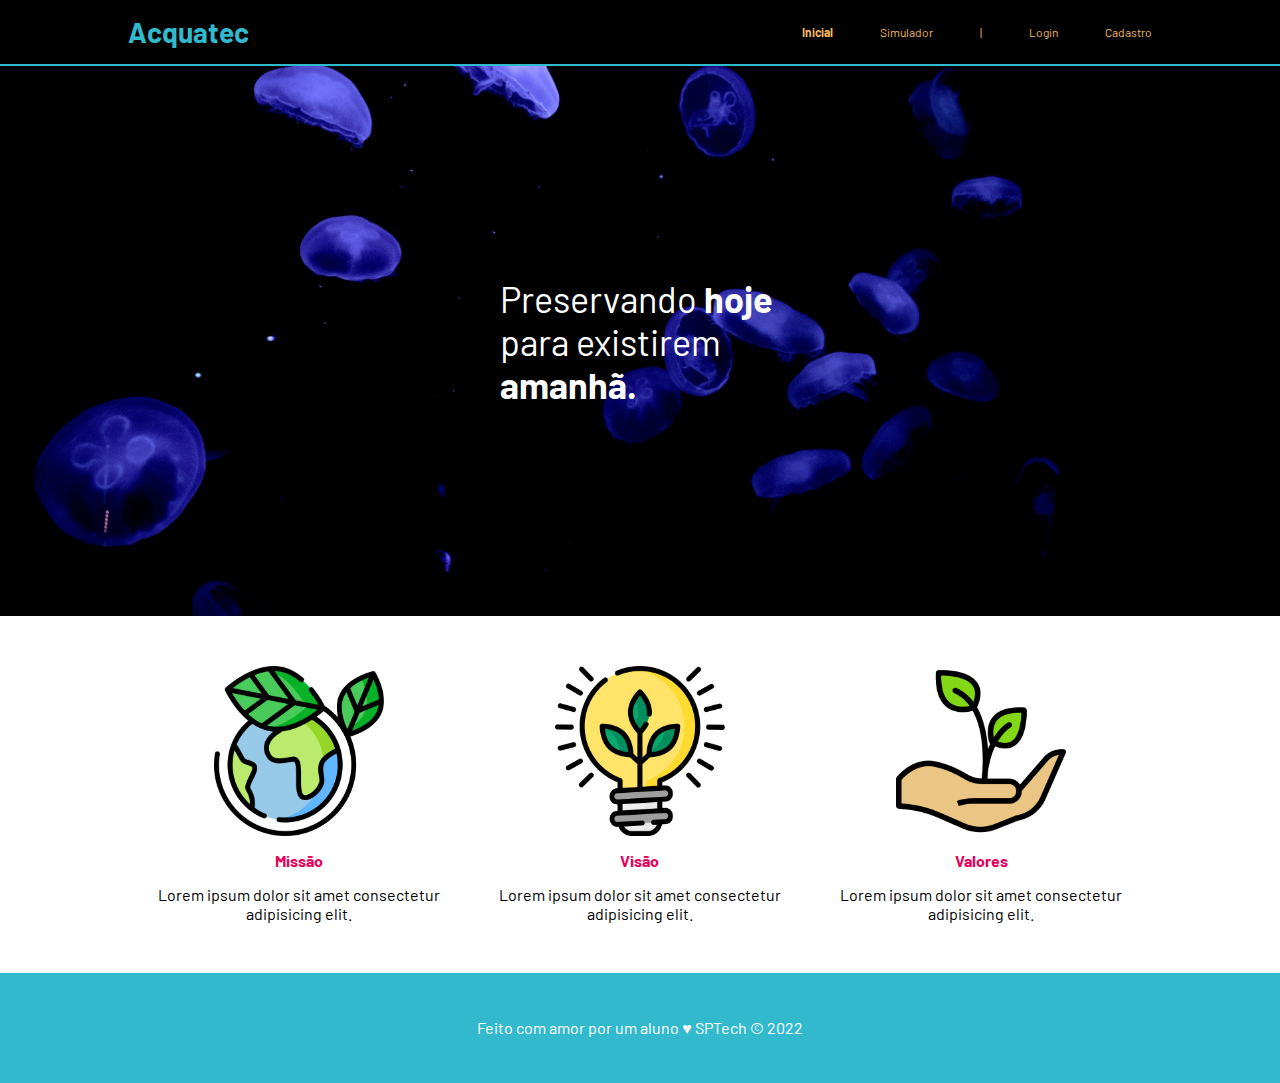
<file: index.html>
<!DOCTYPE html>
<html lang="pt-br">
<head>
    <meta charset="UTF-8">
    <meta http-equiv="X-UA-Compatible" content="IE=edge">
    <meta name="viewport" content="width=device-width, initial-scale=1.0">
    <title>Acquatec</title>
    <link rel="stylesheet" href="estilo.css">
    <link rel="stylesheet" href="estilo-gerais.css">
</head>
<body>
    <header>
        <div class="container">
            <div class="titulo">
                <h1>Acquatec</h1>
            </div>
            <div class="navegacao">
                <ul>
                    <li class="agora"><a href="index.html">Inicial</a></li>
                    <li><a href="">Simulador</a></li>
                    <li>|</li>
                    <li><a href="login.html">Login</a></li>
                    <li><a href="cadastro.html">Cadastro</a></li>
                </ul>
            </div>
        </div>
    </header>

    <main>
        <div class="banner">
            <div class="container">
                <p>
                    Preservando <b>hoje</b> para existirem <b>amanhã.</b>
                </p>
            </div>
        </div>

        <div class="social">
            <div class="container">
                <div class="caixas">
                    <div class="caixa">
                        <img 
                        src="./assets/img/planet-earth_color.png" 
                        alt="Ícone da missão da Acquatec"
                        >
                        <h4>Missão</h4>
                        <p>
                            Lorem ipsum dolor sit amet consectetur adipisicing elit.
                        </p>
                    </div>
                    <div class="caixa">
                        <img 
                        src="./assets/img/lightbulb_color.png" 
                        alt="Ícone da visão da Acquatec"
                        >
                        <h4>Visão</h4>
                        <p>
                            Lorem ipsum dolor sit amet consectetur adipisicing elit.
                        </p>
                    </div>
                    <div class="caixa">
                        <img 
                        src="./assets/img/growth_color.png" 
                        alt="Ícone dos valores da Acquatec"
                        >
                        <h4>Valores</h4>
                        <p>
                            Lorem ipsum dolor sit amet consectetur adipisicing elit.
                        </p>
                    </div>
                </div>
            </div>
        </div>
    </main>
 <!-- RODAPÉ/FOOTER-->
    <footer>
        <div class="container">
            <p>Feito com amor por um aluno &hearts; SPTech &copy; 2022</p>
        </div>
    </footer>
</body>
</html>
</file>
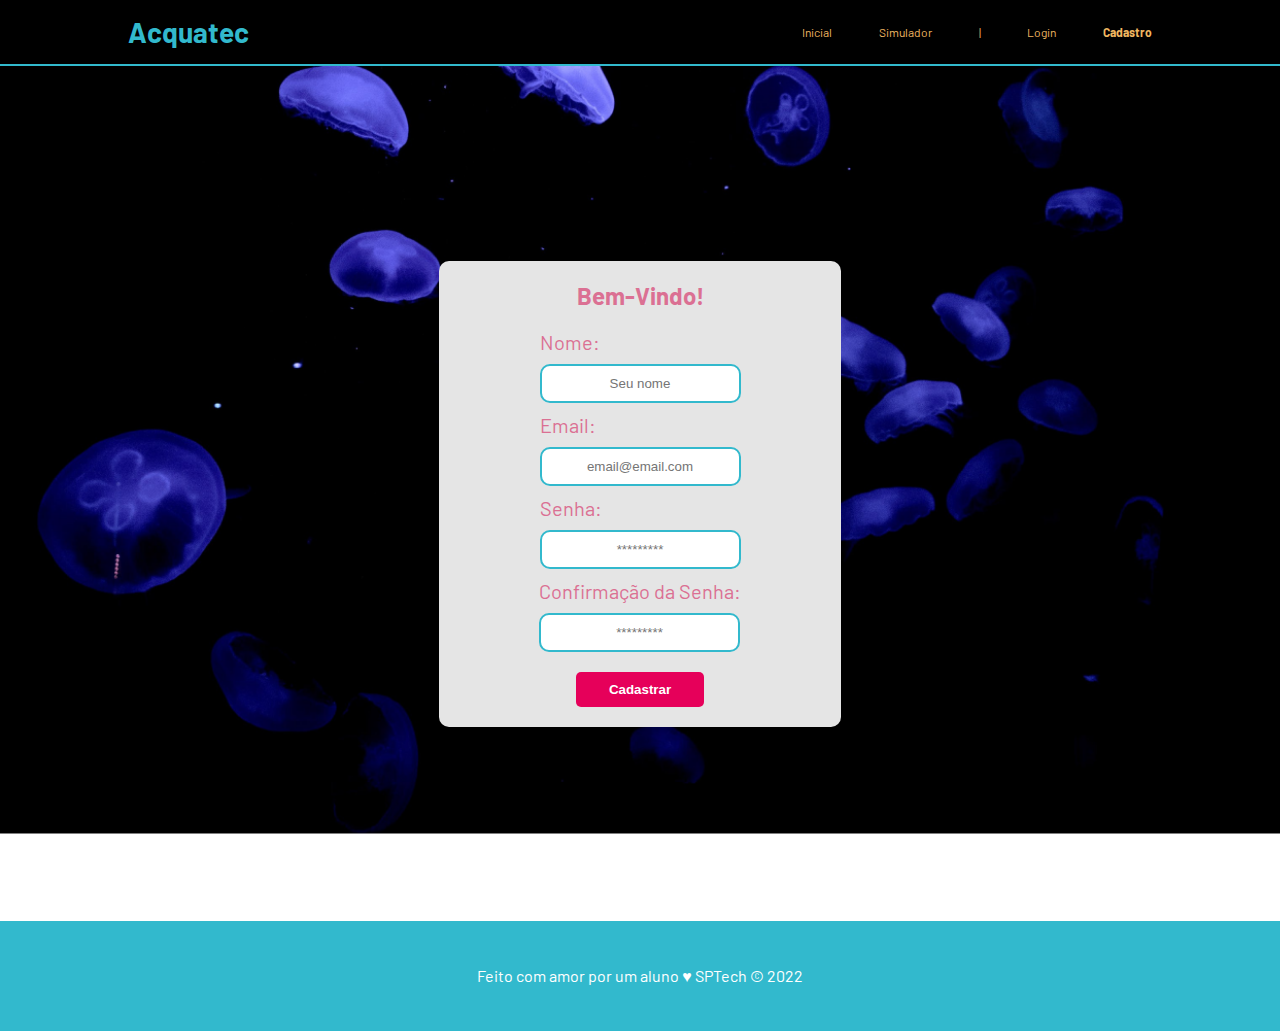
<file: cadastro.html>
<!DOCTYPE html>
<html lang="en">
<head>
    <meta charset="UTF-8">
    <meta http-equiv="X-UA-Compatible" content="IE=edge">
    <meta name="viewport" content="width=device-width, initial-scale=1.0">
    <title>Acquatec</title>
    <link rel="stylesheet" href="estilo-gerais.css">
    <link rel="stylesheet" href="cadastro.css"> 
</head>
<body>
    <body>
        <!--HEADER-->
        <header>
            <div class="container">
                <div class="titulo">
                    <h1>Acquatec</h1>
                </div>
                <div class="navegacao">
                    <ul>
                        <li><a href="index.html">Inicial</a></li>
                        <li><a href="#">Simulador</a></li>
                        <li>|</li>
                        <li><a href="login.html">Login</a></li>
                        <li class="agora"><a href="cadastro.html">Cadastro</a></li>
                    </ul>
                </div>
            </div>
        </header>
        <!--CONTEUDO DA PAGINA-->
        <main>
            <section class="banner">
                <div class="container">
                    <div class="caixa-formulario">
                        <h2>Bem-Vindo!</h2>
                        <div class="campo">
                            <label for="nome">Nome:</label> 
                            <input type="text" name="nome" id="nome" placeholder="Seu nome">
                        </div>
                        <div class="campo">
                            <label for="email">Email:</label> 
                            <input type="email" name="email" id="email" placeholder="email@email.com">
                        </div>
                        <div class="campo">
                            <label for="senha">Senha:</label> 
                            <input type="password" name="senha" id="senha" placeholder="*********"> 
                        </div>
                        <div class="campo">
                            <label for="confirmacao_senha">Confirmação da Senha:</label> 
                            <input type="password" name="confirmacao_senha" id="confirmacao_senha" placeholder="*********"> 
                        </div>
                        <button>Cadastrar</button>
                    </div>
                </div>
            </section>
        </main>
         <!-- RODAPÉ/FOOTER-->
         <footer>
            <div class="container">
                <p>Feito com amor por um aluno &hearts; SPTech &copy; 2022</p>
            </div>
        </footer>
</body>
</html>
</file>
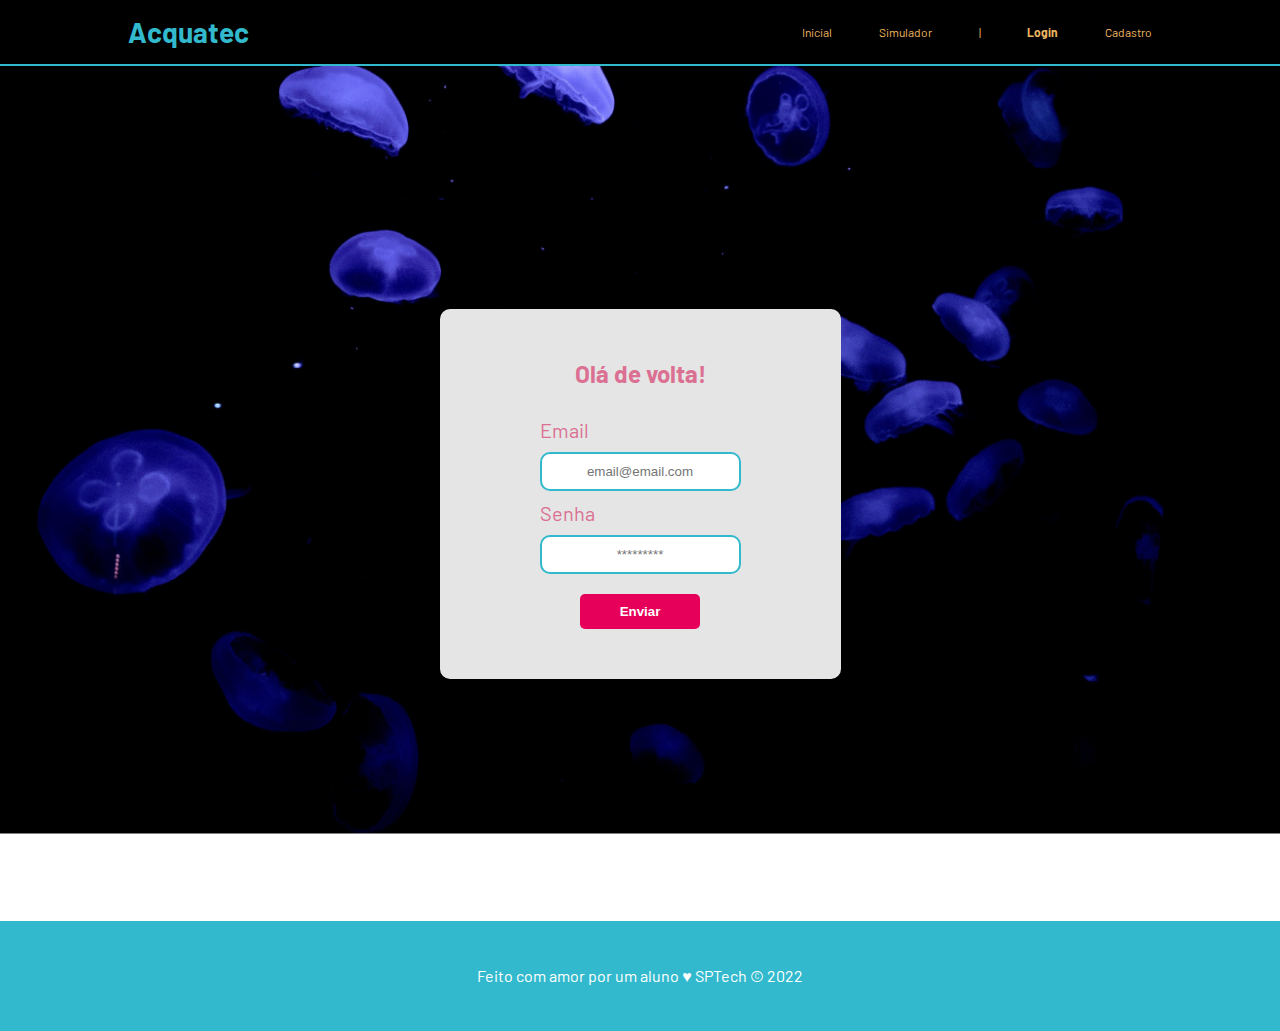
<file: login.html>
<!DOCTYPE html>
<html lang="en">
<head>
    <meta charset="UTF-8">
    <meta http-equiv="X-UA-Compatible" content="IE=edge">
    <meta name="viewport" content="width=device-width, initial-scale=1.0">
    <title>Acquatec</title>
    <link rel="stylesheet" href="estilo-gerais.css">
    <link rel="stylesheet" href="login.css">
</head>
<body>
    <!--HEADER-->
    <header>
        <div class="container">
            <div class="titulo">
                <h1>Acquatec</h1>
            </div>
            <div class="navegacao">
                <ul>
                    <li><a href="index.html">Inicial</a></li>
                    <li><a href="#">Simulador</a></li>
                    <li>|</li>
                    <li class="agora"><a href="login.html">Login</a></li>
                    <li><a href="cadastro.html">Cadastro</a></li>
                </ul>
            </div>
        </div>
    </header>
    <!--CONTEUDO DA PAGINA-->
    <main>
        <section class="banner">
            <div class="container">
                <div class="caixa-formulario">
                    <h2>Olá de volta!</h2>
                    <div class="campo">
                        <label for="email">Email</label> 
                        <input type="email" name="email" id="email" placeholder="email@email.com">
                    </div>
                    <div class="campo">
                        <label for="senha">Senha</label>
                        <input type="password" name="senha" id="senha" placeholder="*********"> 
                    </div>
                    <button>Enviar</button>
                </div>
            </div>
        </section>
    </main>
     <!-- RODAPÉ/FOOTER-->
     <footer>
        <div class="container">
            <p>Feito com amor por um aluno &hearts; SPTech &copy; 2022</p>
        </div>
    </footer>
</body>
</html>
</file>
<file: estilo.css>
/* conteudo da pagina */

/* Banner */

.banner {
    background-image: url("./assets/img/bg-jelly-fish-para_outras_pags.png");
    padding: 100px 0; 
    background-size: cover; 
}

.banner .container {
    height: 350px;
    align-items: center;
    justify-content: center;
}

.banner p {
    color: #fff;
    font-size: 36px;  
    width: 280px;
}

/*Social*/
.social {
    margin: 50px 0; 
}

.social .caixas {
    display: flex;
}

.caixa {
    display: flex;
    flex-direction: column; 
    align-items: center; 
    margin: 0 15px; 
}

.caixa h4{
    margin: 15px 0;
    color: #e6005a;
}

.caixa p {
    text-align: center;
}

.caixa img {
    width: 170px; 
}
</file>
<file: estilo-gerais.css>
@import url('https://fonts.googleapis.com/css2?family=Barlow:wght@100;200;300;400;500;600;700;800;900&display=swap');

* {
    margin: 0;
    padding: 0;
    box-sizing: border-box;
}

body {
    font-family: 'Barlow', sans-serif;
}

/* HEADER */
header {
    background-color: black;
    border-bottom: 2px solid #32b9cd;
    padding: 15px 0;
}

.container {
    width: 80%;
    margin: 0 auto;
    display: flex;
    flex-direction: row;
    align-items: center;
    justify-content: space-between;
}

.titulo {
    color: #32b9cd;
    font-size: 14px;
}

.navegacao {
    color: #efb661;
}

.navegacao ul {
    list-style-type: none;
    display: flex;
    justify-content: space-between;
    width: 350px;
}

.navegacao a {
    color: #efb661; 
    text-decoration: none; 
}

.navegacao ul li {
    font-size: 12px;
    cursor: pointer;
}

.agora {
    font-weight: bold;
}

/* RODAPÉ/FOOTER*/

footer {
    padding: 45px 0;    
    background-color: #32b9cd;
}

footer .container {
    justify-content: center;
}

footer p {
    color: #fff;
}
</file>
<file: cadastro.css>
.banner {
    background-image: url("./assets/img/bg-jelly-fish-para_outras_pags.png");
    padding: 100px 0; 
    background-size: cover; 
    height: 95vh; 
}

.banner .container {
    justify-content: center;
    align-items: center;
    height: 100%;
}

.caixa-formulario {
    background-color: #e5e5e5;
    padding: 20px 100px; 
    border-radius: 10px; 
    display: flex; 
    flex-direction: column; 
    align-items: center; 
    justify-content: center;
}

.caixa-formulario h2 {
    color: palevioletred;
    margin-bottom: 10px; 
}

.campo {
    display: flex; 
    flex-direction: column; 
    align-items: flex-start; 
    justify-content: flex-start;
}

.campo label {
    color:palevioletred;
    font-size: 20px; 
    padding: 10px 0; 
}

.campo input {
    padding: 10px; 
    border-radius: 10px; 
    border: 2px solid #32b9cd; 
    text-align: center;
}

.caixa-formulario button {
    margin-top: 20px; 
    width: 128px; 
    color: #fff;  
    background-color: #e6005a;
    padding: 10px 20px;
    font-weight: bold;
    border: none; 
    border-radius: 5px;
    cursor: pointer;
}

.caixa-formulario button:hover{
    opacity: 0.8;
}
</file>
<file: login.css>
.banner {
    background-image: url("./assets/img/bg-jelly-fish-para_outras_pags.png");
    padding: 100px 0; 
    background-size: cover; 
    height: 95vh; 
}

.banner .container {
    justify-content: center;
    align-items: center;
    height: 100%;
}

.caixa-formulario {
    background-color: #e5e5e5;
    padding: 50px 100px; 
    border-radius: 10px; 
    display: flex; 
    flex-direction: column; 
    align-items: center;
    justify-content: center;
}

.caixa-formulario h2 {
    color: palevioletred;
    margin-bottom: 20px; 
}

.campo {
    display: flex;
    flex-direction: column; 
    align-items: flex-start; 
    justify-content: flex-start;
}

.campo label {
    color:palevioletred;
    font-size: 20px; 
    padding: 10px 0; 
}

.campo input {
    padding: 10px; 
    border-radius: 10px; 
    border: 2px solid #32b9cd; 
    text-align: center;
}

.caixa-formulario button {
    margin-top: 20px; 
    width: 120px;
    color: #fff; 
    background-color: #e6005a; 
    padding: 10px 20px; 
    font-weight: bold; 
    border: none; 
    border-radius: 5px; 
    cursor: pointer; 
}

.caixa-formulario button:hover{
    opacity: 0.8; 
}
</file>
